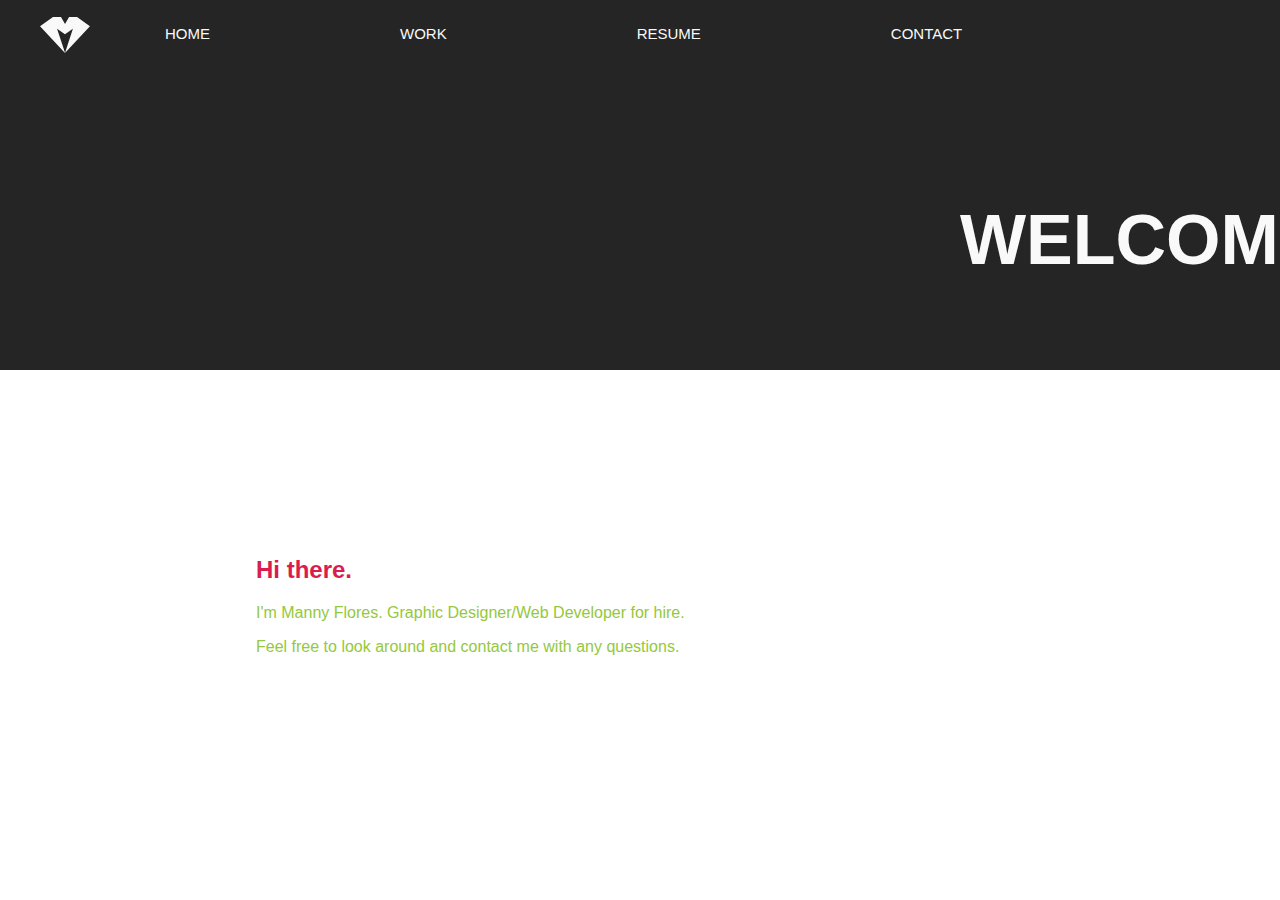
<file: index.html>
<!DOCTYPE html>
<html>
	<head>
		<title>Manny Flores</title>
		<link rel="stylesheet" type="text/css" href="css/styles.css">
		<nav>
			<ul>
		  		<img class="nav" src="img/logoNav.svg"></img>
		 		<li><a href="index.html">HOME</a></li>
		  		<li><a href="work.html">WORK</a></li>
				<li><a href="img/_Flores_Manny_Resume.pdf" download="img/_Flores_Manny_Resume.pdf">RESUME</a></li>
		  		<li><a href="contact.html">CONTACT</a></li>
			</ul>
		</nav>
	</head>
	<body>
		<div id="container">
			<div id="banner">
				<h1>WELCOME</h1>
			</div>
			<div class="greeting">
				<h2>Hi there.</h2>

				<p>I'm Manny Flores. Graphic Designer/Web Developer for hire.</p>

				<p>Feel free to look around and contact me with any questions.</p>
			</div>
		</div>
	</body>
	<script type="text/javascript" src="js/jquery-1.11.3.min.js"></script>
	<script type="text/javascript" src="js/scripts.js"></script>
</html>
</file>
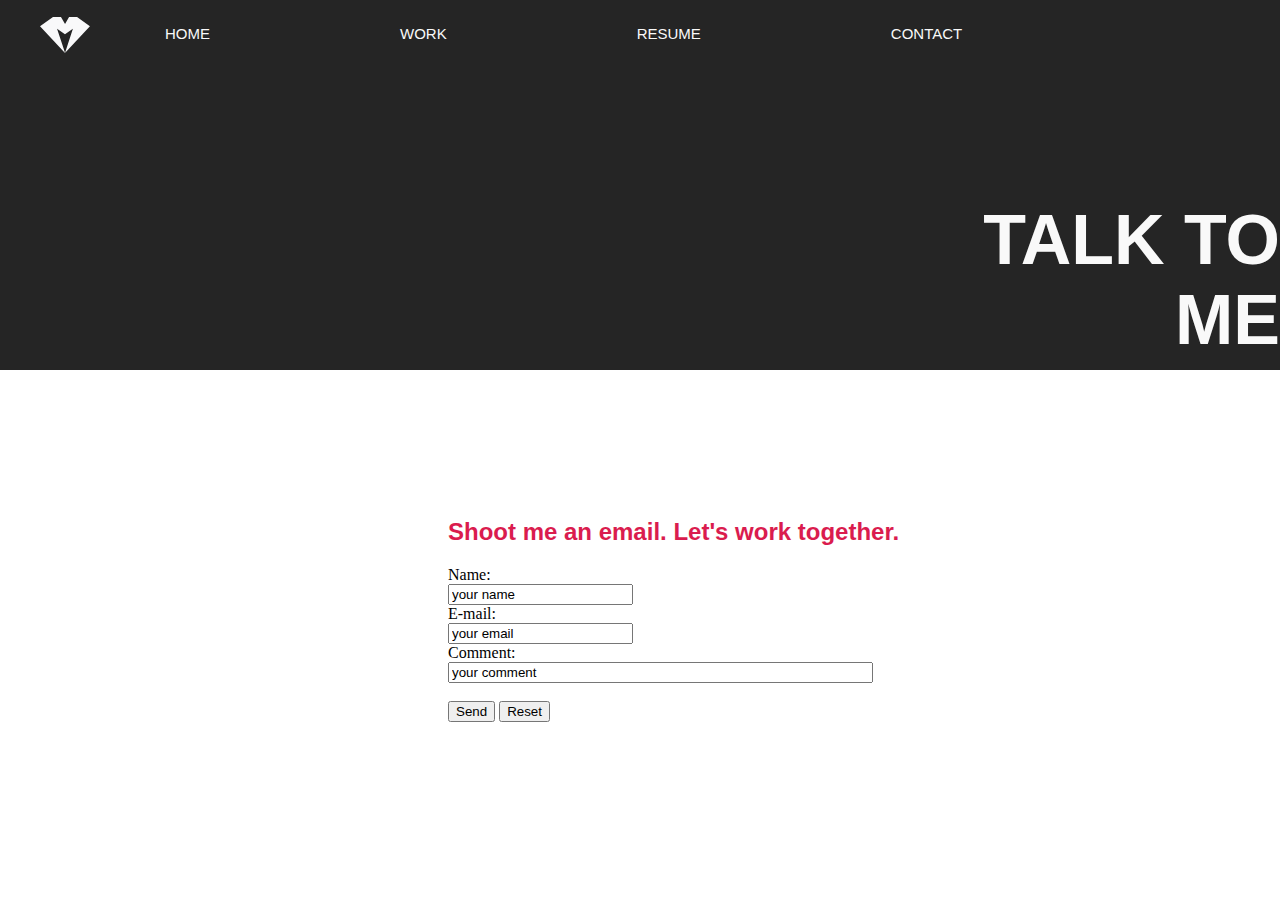
<file: contact.html>
<!DOCTYPE html>
<html>
	<head>
		<title>Manny Flores</title>
		<link rel="stylesheet" type="text/css" href="css/styles.css">
		<nav>
			<ul>
		  		<img class="nav" src="img/logoNav.svg"></img>
		 		<li><a href="index.html">HOME</a></li>
		  		<li><a href="work.html">WORK</a></li>
				<li><a href="img/Flores_Manny_Resume.pdf" download="img/Flores_Manny_Resume.pdf">RESUME</a></li>
		  		<li><a href="contact.html">CONTACT</a></li>
			</ul>
		</nav>
	</head>
	<body>
		<div id="container">
			<div id="banner">
				<h1>TALK TO ME</h1>
			</div>
			<div class="contact">
				
				<h2>Shoot me an email. Let's work together.</h2>

				<form action="MAILTO: mzaela@icloud.com" method="post" enctype="text/plain">
				Name:<br>
				<input type="text" name="name" value="your name"><br>
				E-mail:<br>
				<input type="text" name="mail" value="your email"><br>
				Comment:<br>
				<input type="text" name="comment" value="your comment" size="50"><br><br>
				<input type="submit" value="Send">
				<input type="reset" value="Reset">
				</form>
			</div>
		</div>
	</body>
	<script type="text/javascript" src="js/jquery-1.11.3.min.js"></script>
	<script type="text/javascript" src="js/scripts.js"></script>
</html>
</file>
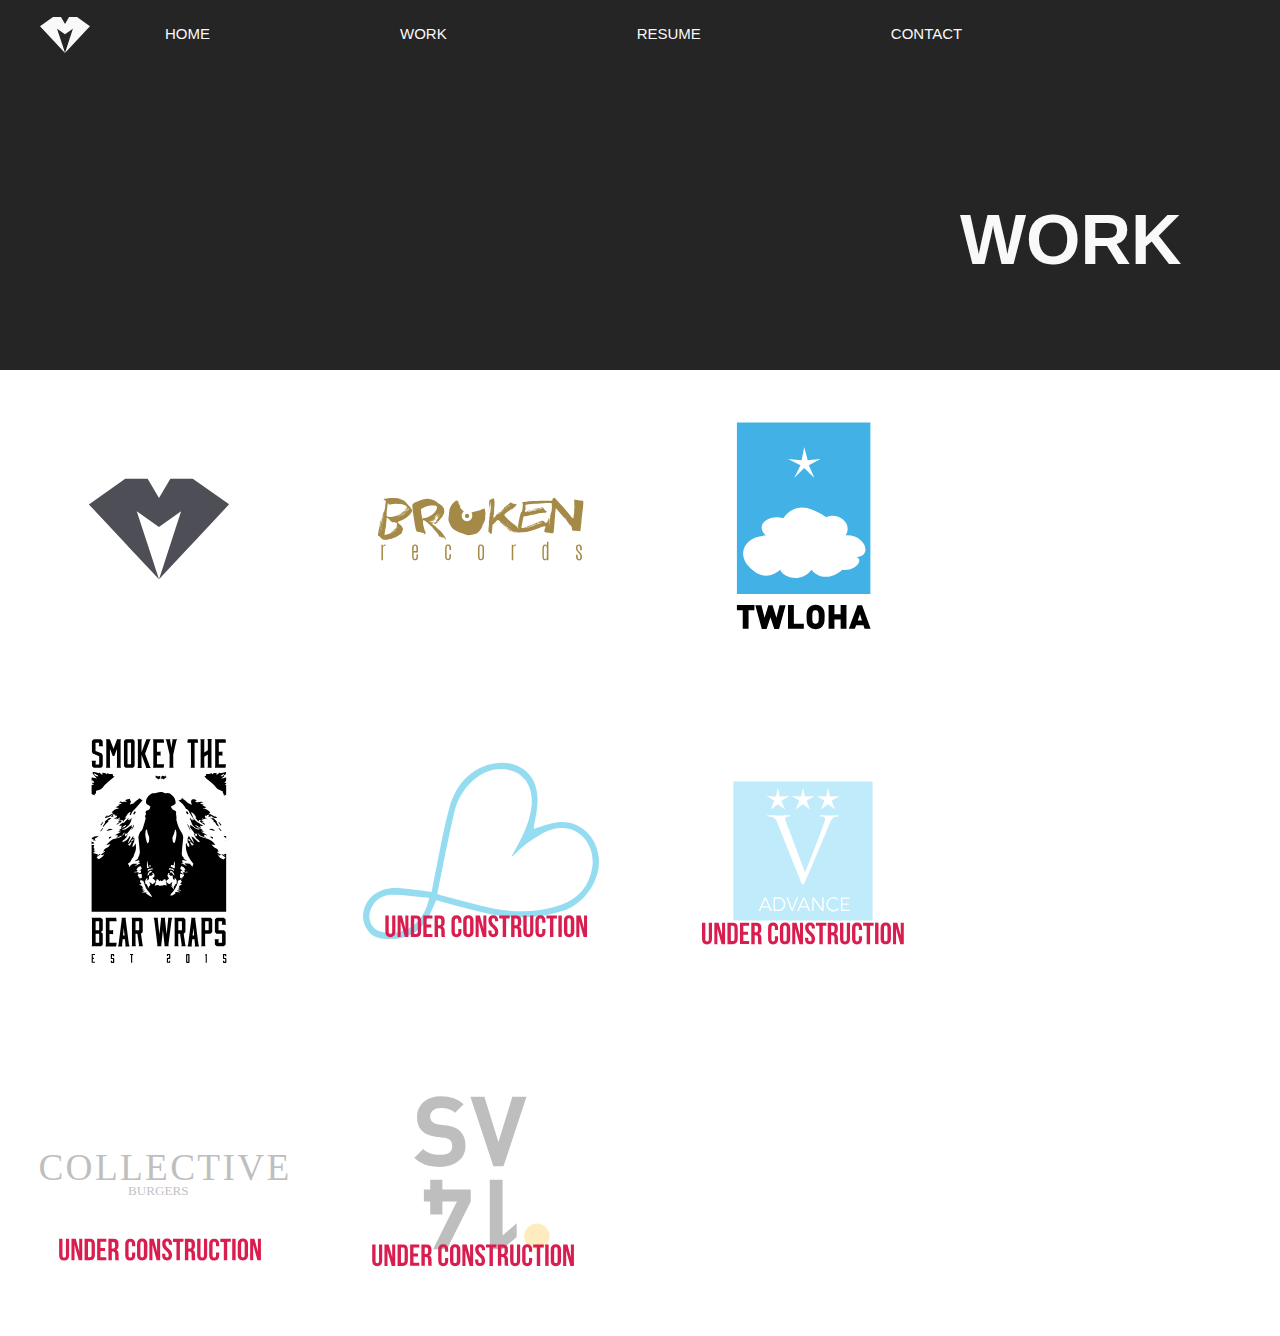
<file: work.html>
<!DOCTYPE html>
<html>
	<head>
		<title>Manny Flores</title>
		<link rel="stylesheet" type="text/css" href="css/styles.css">
		<nav>
			<ul>
		  		<img class="nav" src="img/logoNav.svg"></img>
		 		<li><a href="index.html">HOME</a></li>
		  		<li><a href="work.html">WORK</a></li>
				<li><a href="img/_Flores_Manny_Resume.pdf" download="img/_Flores_Manny_Resume.pdf">RESUME</a></li>
		  		<li><a href="contact.html">CONTACT</a></li>
			</ul>
		</nav>
	</head>
	<body>
		<div id="container">
			<div id="banner">
				<h1>WORK</h1>
			</div>
			<div class="gallery">
				<a href="projects/personal.html"><img src="img/mannyLogo.svg"></a>
				<a href="projects/broken.html"><img src="img/brokenLogo.svg"></a>
				<a href="projects/write.html"><img src="img/writeLogo.svg"></a>
				<a href="projects/smokey.html"><img src="img/smokeyLogo.svg"></a>
				<a href=""><img src="img/yoursLogo.svg"></a>
				<a href=""><img src="img/advance.svg"></a>
				<a href=""><img src="img/collectiveLogo.svg"></a>
				<a href=""><img src="img/savoirLogo.svg"></a>
			</div>
		</div>
	</body>
	<script type="text/javascript" src="js/jquery-1.11.3.min.js"></script>
	<script type="text/javascript" src="js/scripts.js"></script>
</html>
</file>
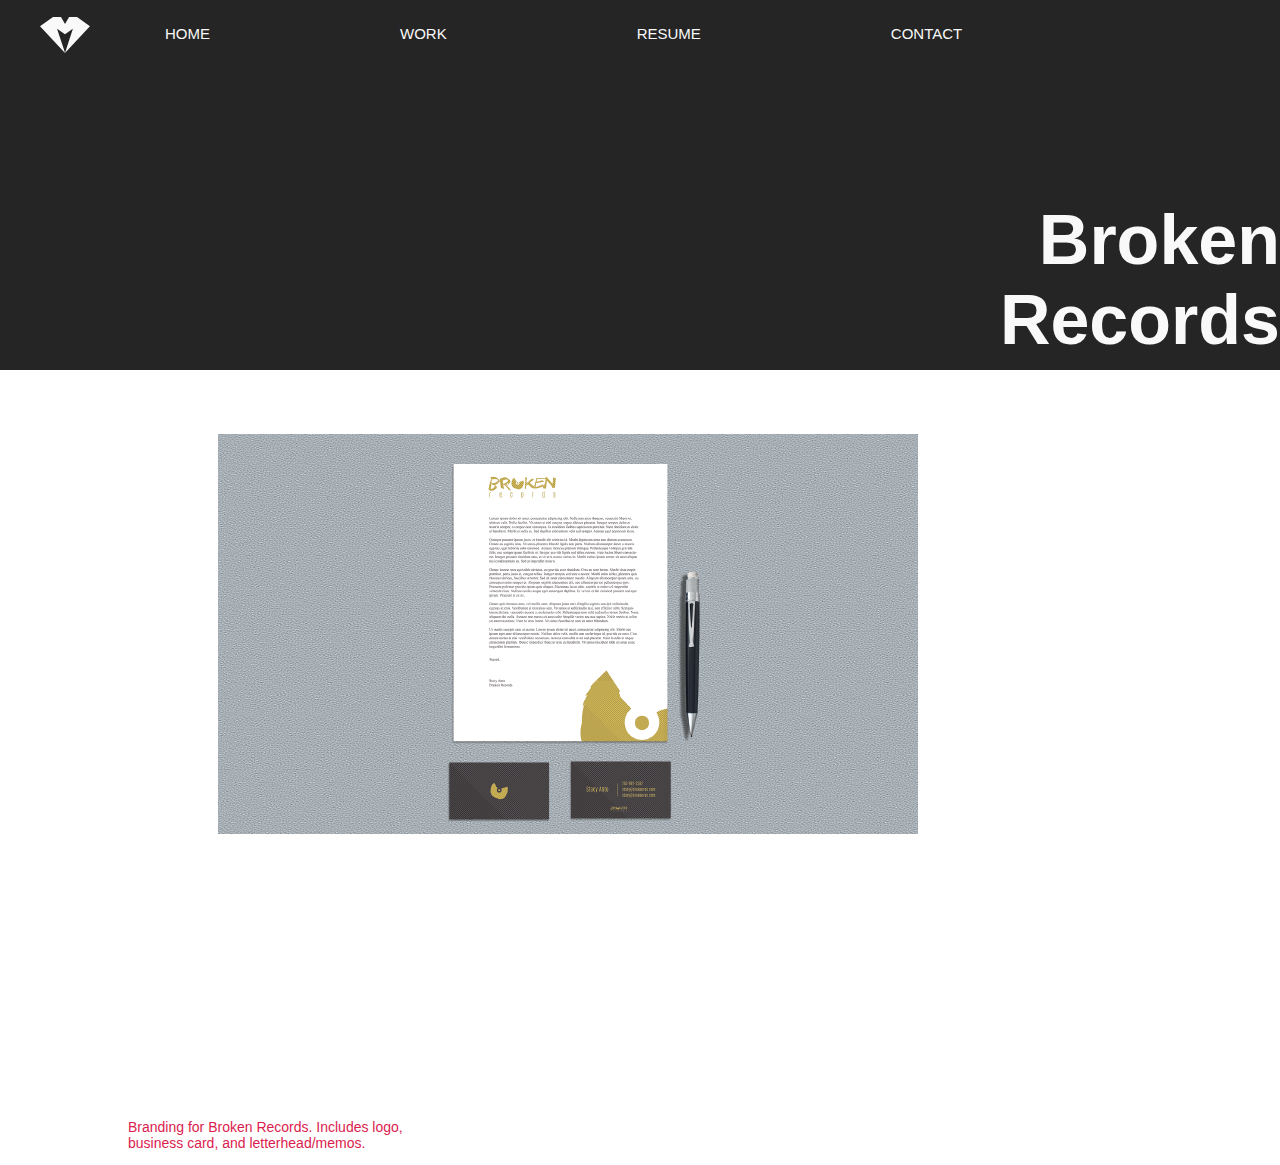
<file: projects/broken.html>
<!DOCTYPE html>
<html>
	<head>
		<title>Manny Flores</title>
		<link rel="stylesheet" type="text/css" href="../css/styles.css">
		<nav>
			<ul>
		  		<img class="nav" src="../img/logoNav.svg"></img>
		 		<li><a href="../index.html">HOME</a></li>
		  		<li><a href="../work.html">WORK</a></li>
				<li><a href="../img/Flores_Manny_Resume.pdf" download="../img/Flores_Manny_Resume.pdf">RESUME</a></li>
		  		<li><a href="../contact.html">CONTACT</a></li>
			</ul>
		</nav>
	</head>
	<body>
		<div id="container">
			<div id="banner">
				<h1>Broken Records</h1>
			</div>
			<div class="mockup">
				<img src="../img/mockups/broken.png" height="400" width="700">
			</div>
			<div class="mockupCaption">
				<h3>Branding for Broken Records. Includes logo, business card, and letterhead/memos.</h3>
			</div>
		</div>
	</body>
	<script type="text/javascript" src="../js/jquery-1.11.3.min.js"></script>
	<script type="text/javascript" src="../js/scripts.js"></script>
</html>
</file>
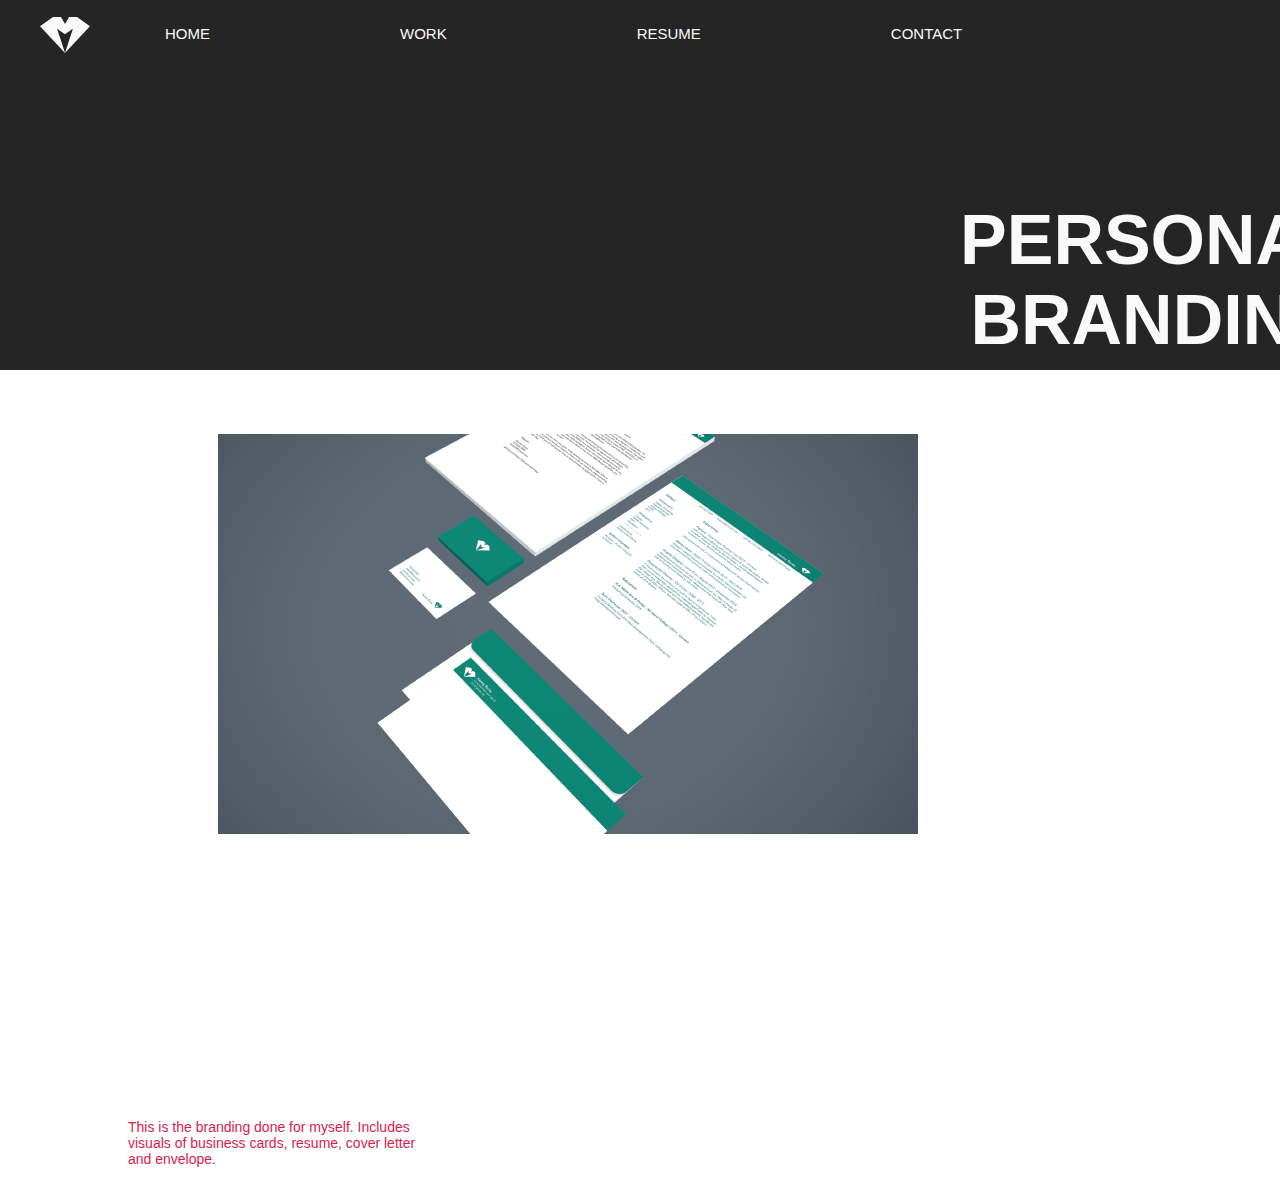
<file: projects/personal.html>
<!DOCTYPE html>
<html>
	<head>
		<title>Manny Flores</title>
		<link rel="stylesheet" type="text/css" href="../css/styles.css">
		<nav>
			<ul>
		  		<img class="nav" src="../img/logoNav.svg"></img>
		 		<li><a href="../index.html">HOME</a></li>
		  		<li><a href="../work.html">WORK</a></li>
				<li><a href="../img/Flores_Manny_Resume.pdf" download="../img/Flores_Manny_Resume.pdf">RESUME</a></li>
		  		<li><a href="../contact.html">CONTACT</a></li>
			</ul>
		</nav>
	</head>
	<body>
		<div id="container">
			<div id="banner">
				<h1>PERSONAL BRANDING</h1>
			</div>
			<div class="mockup">
				<img src="../img/mockups/personal.png" height="400" width="700">
			</div>
			<div class="mockupCaption">
				<h3>This is the branding done for myself. Includes visuals of business cards, resume, cover letter and envelope.</h3>
			</div>
		</div>
	</body>
	<script type="text/javascript" src="../js/jquery-1.11.3.min.js"></script>
	<script type="text/javascript" src="../js/scripts.js"></script>
</html>
</file>
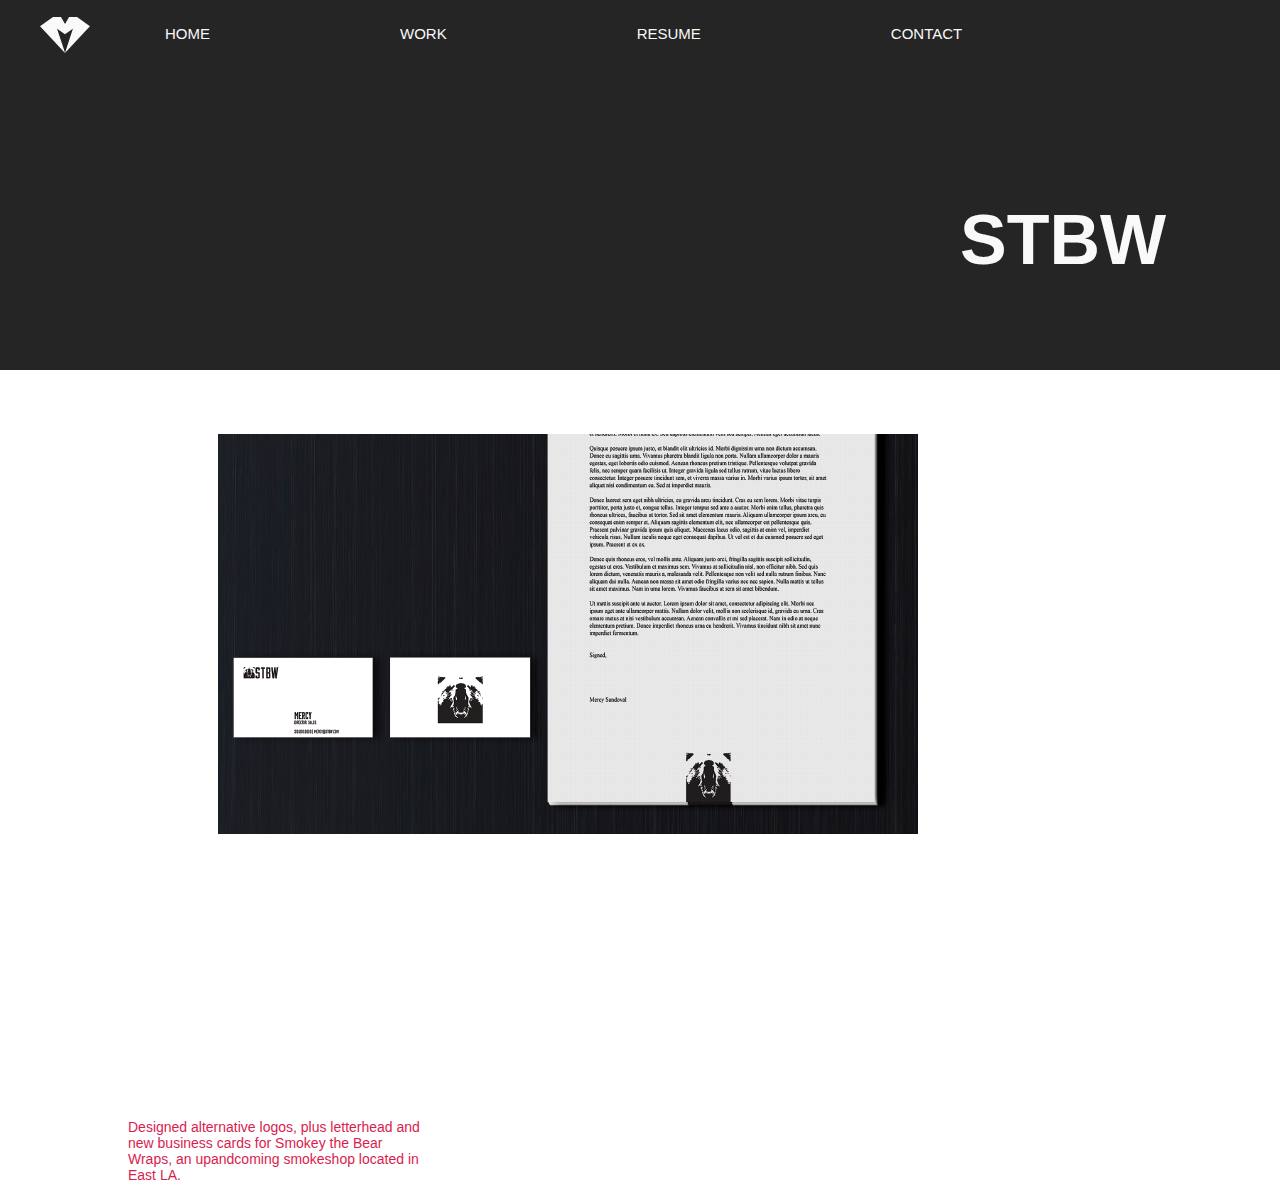
<file: projects/smokey.html>
<!DOCTYPE html>
<html>
	<head>
		<title>Manny Flores</title>
		<link rel="stylesheet" type="text/css" href="../css/styles.css">
		<nav>
			<ul>
		  		<img class="nav" src="../img/logoNav.svg"></img>
		 		<li><a href="../index.html">HOME</a></li>
		  		<li><a href="../work.html">WORK</a></li>
				<li><a href="../img/Flores_Manny_Resume.pdf" download="../img/Flores_Manny_Resume.pdf">RESUME</a></li>
		  		<li><a href="../contact.html">CONTACT</a></li>
			</ul>
		</nav>
	</head>
	<body>
		<div id="container">
			<div id="banner">
				<h1>STBW</h1>
			</div>
			<div class="mockup">
				<img src="../img/mockups/smokey.png" height="400" width="700">
			</div>
			<div class="mockupCaption">
				<h3>Designed alternative logos, plus letterhead and new business cards for Smokey the Bear Wraps, an upandcoming smokeshop located in East LA.</h3>
			</div>
		</div>
	</body>
	<script type="text/javascript" src="../js/jquery-1.11.3.min.js"></script>
	<script type="text/javascript" src="../js/scripts.js"></script>
</html>
</file>
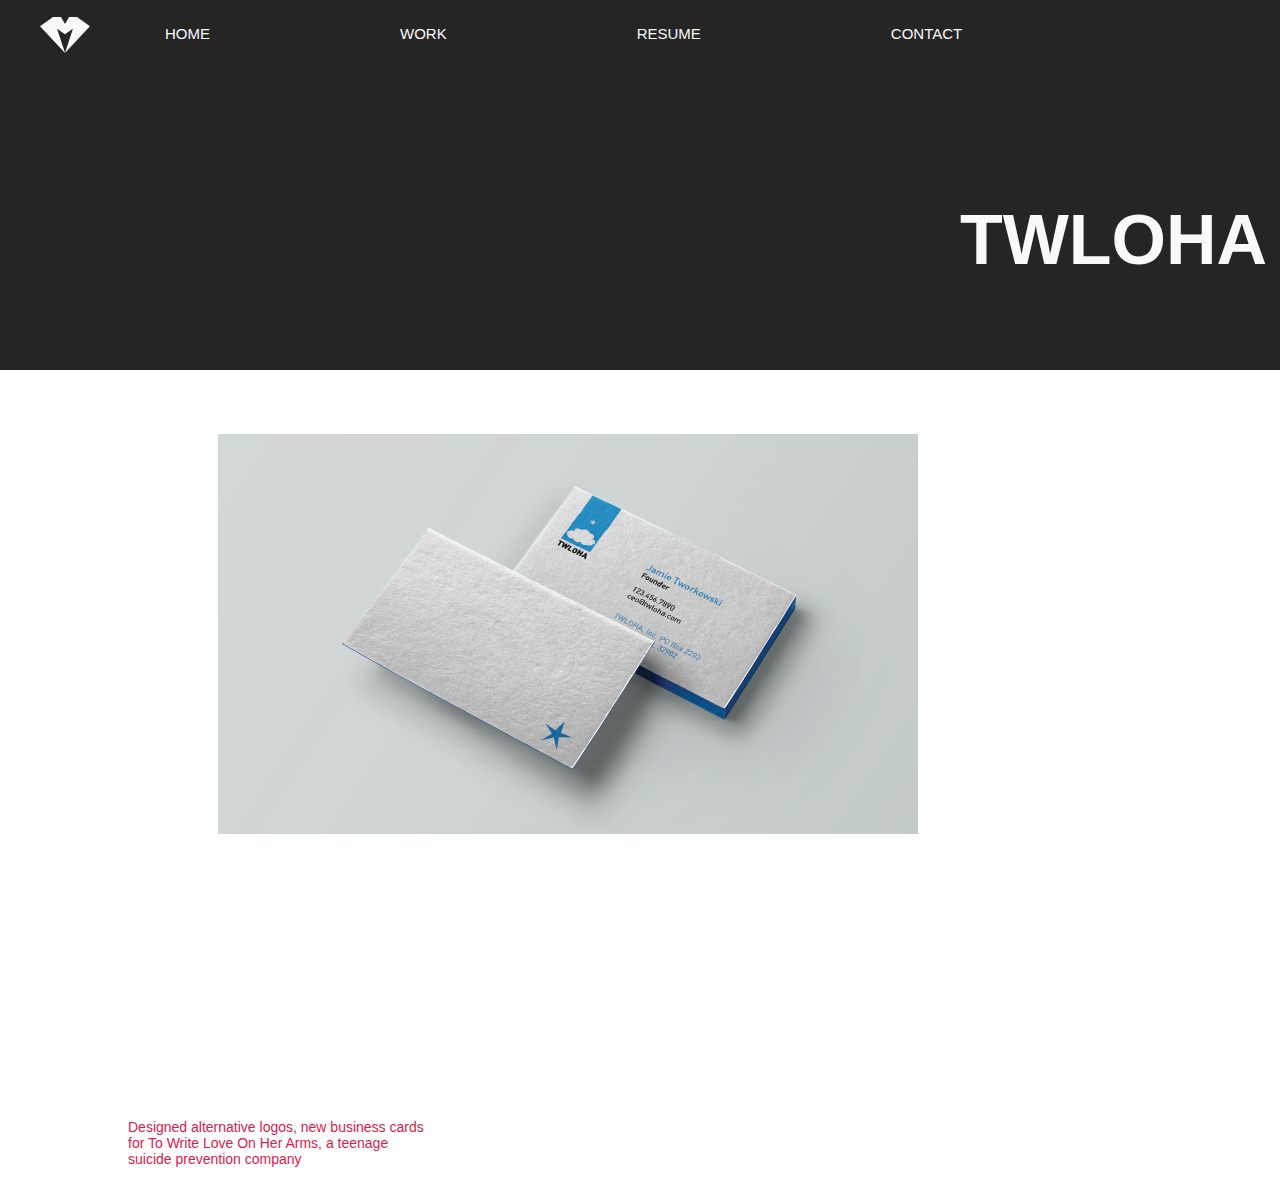
<file: projects/write.html>
<!DOCTYPE html>
<html>
	<head>
		<title>Manny Flores</title>
		<link rel="stylesheet" type="text/css" href="../css/styles.css">
		<nav>
			<ul>
		  		<img class="nav" src="../img/logoNav.svg"></img>
		 		<li><a href="../index.html">HOME</a></li>
		  		<li><a href="../work.html">WORK</a></li>
				<li><a href="../img/Flores_Manny_Resume.pdf" download="../img/Flores_Manny_Resume.pdf">RESUME</a></li>
		  		<li><a href="../contact.html">CONTACT</a></li>
			</ul>
		</nav>
	</head>
	<body>
		<div id="container">
			<div id="banner">
				<h1>TWLOHA</h1>
			</div>
			<div class="mockup">
				<img src="../img/mockups/write.png" height="400" width="700">
			</div>
			<div class="mockupCaption">
				<h3>Designed alternative logos, new business cards for To Write Love On Her Arms, a teenage suicide prevention company</h3>
			</div>
		</div>
	</body>
	<script type="text/javascript" src="../js/jquery-1.11.3.min.js"></script>
	<script type="text/javascript" src="../js/scripts.js"></script>
</html>
</file>
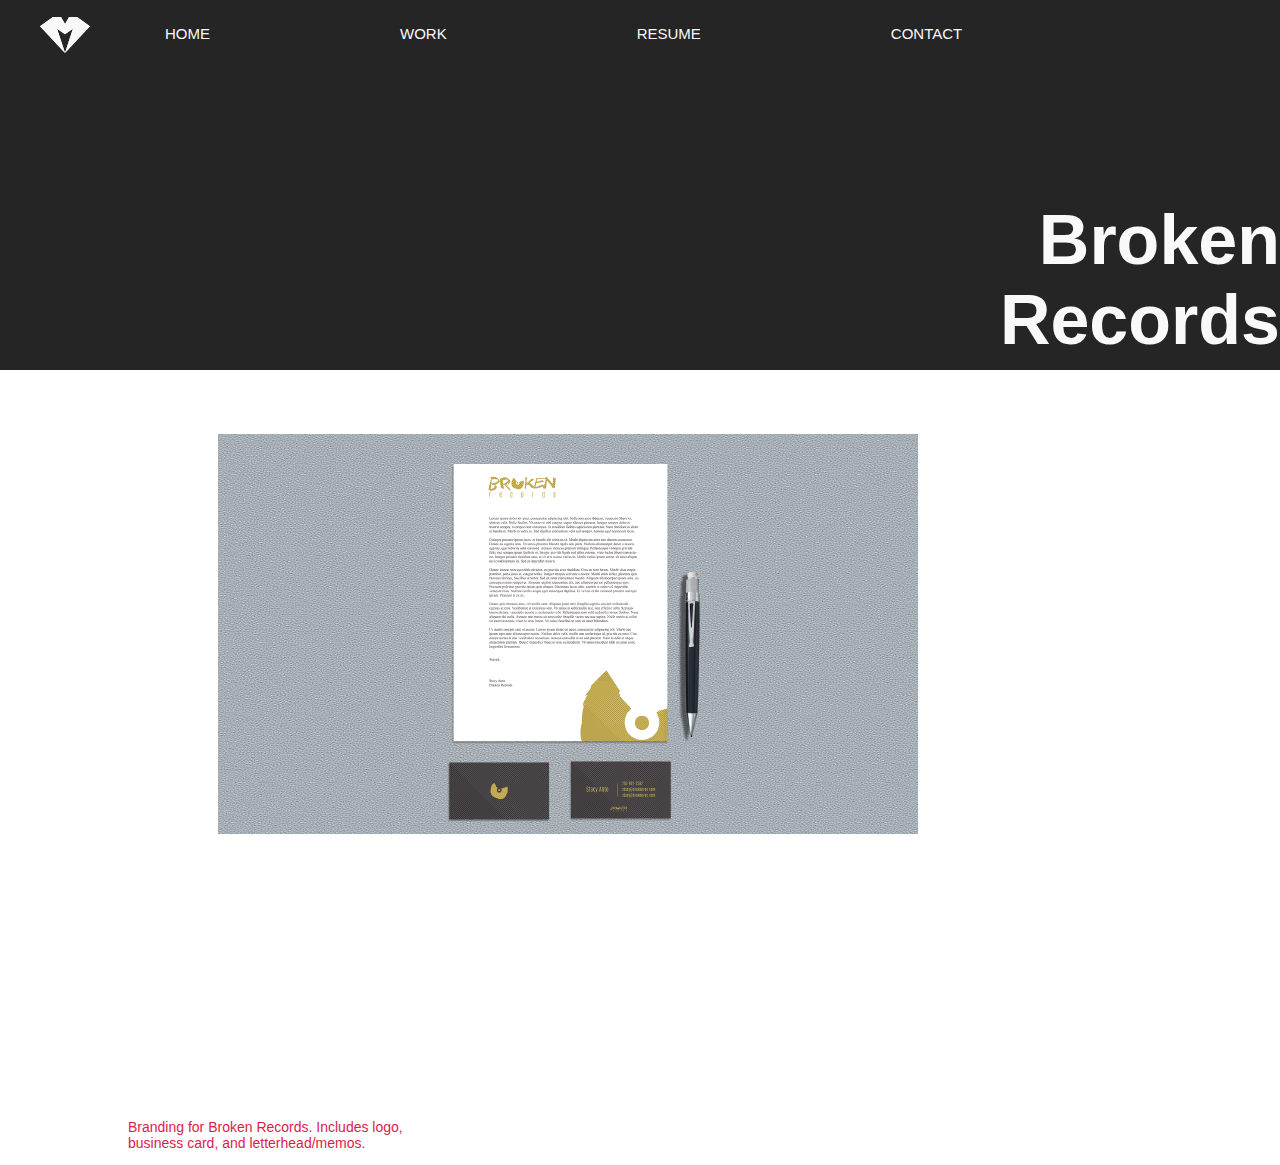
<file: ~projects/broken.html>
<!DOCTYPE html>
<html>
	<head>
		<title>Manny Flores</title>
		<link rel="stylesheet" type="text/css" href="../_css/styles.css">
		<nav>
			<img class="nav" src="../~img/logoNav.svg"></img>
			<ul>
		  		<img class="nav" src="../~img/logoNav.svg"></img>
		 		<li><a href="../index.html">HOME</a></li>
		  		<li><a href="../work.html">WORK</a></li>
				<li><a href="../~img/_Flores_Manny_Resume.pdf" download="../~img/_Flores_Manny_Resume.pdf">RESUME</a></li>
		  		<li><a href="../contact.html">CONTACT</a></li>
			</ul>
		</nav>
	</head>
	<body>
		<div id="container">
			<div id="banner">
				<h1>Broken Records</h1>
			</div>
			<div class="mockup">
				<img src="../~img/_mockups/broken.png" height="400" width="700">
			</div>
			<div class="mockupCaption">
				<h3>Branding for Broken Records. Includes logo, business card, and letterhead/memos.</h3>
			</div>
		</div>
	</body>
	<script type="text/javascript" src="../_js/jquery-1.11.3.min.js"></script>
	<script type="text/javascript" src="../_js/scripts.js"></script>
</html>
</file>
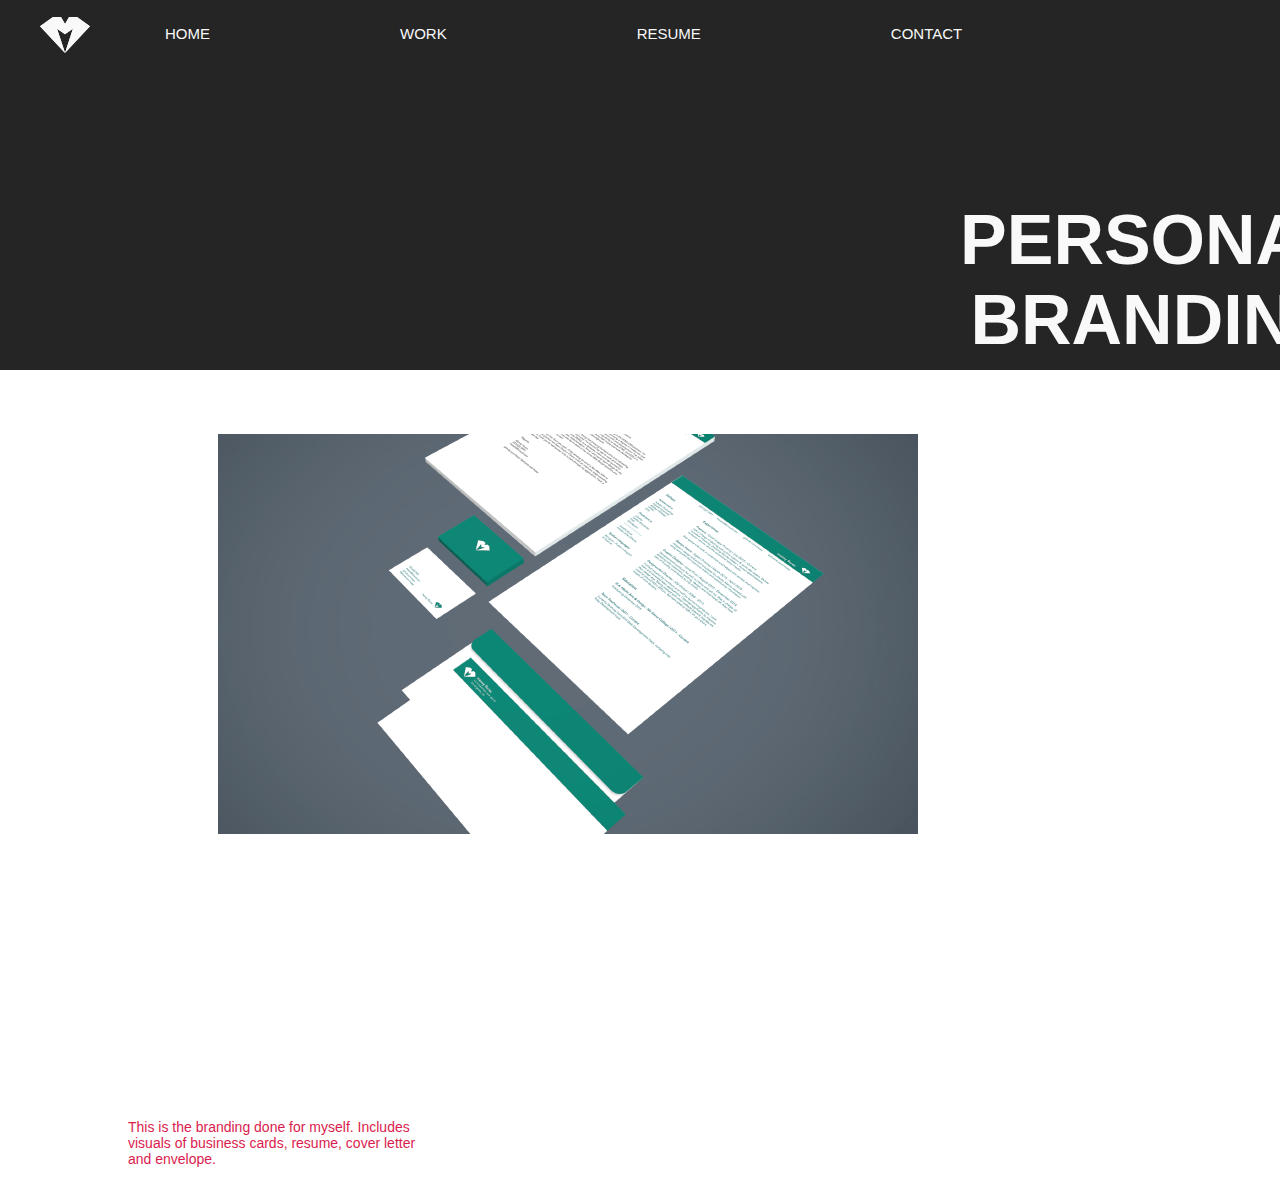
<file: ~projects/personal.html>
<!DOCTYPE html>
<html>
	<head>
		<title>Manny Flores</title>
		<link rel="stylesheet" type="text/css" href="../_css/styles.css">
		<nav>
			<img class="nav" src="../~img/logoNav.svg"></img>
			<ul>
		  		<img class="nav" src="../~img/logoNav.svg"></img>
		 		<li><a href="../index.html">HOME</a></li>
		  		<li><a href="../work.html">WORK</a></li>
				<li><a href="../~img/_Flores_Manny_Resume.pdf" download="../~img/_Flores_Manny_Resume.pdf">RESUME</a></li>
		  		<li><a href="../contact.html">CONTACT</a></li>
			</ul>
		</nav>
	</head>
	<body>
		<div id="container">
			<div id="banner">
				<h1>PERSONAL BRANDING</h1>
			</div>
			<div class="mockup">
				<img src="../~img/_mockups/personal.png" height="400" width="700">
			</div>
			<div class="mockupCaption">
				<h3>This is the branding done for myself. Includes visuals of business cards, resume, cover letter and envelope.</h3>
			</div>
		</div>
	</body>
	<script type="text/javascript" src="../_js/jquery-1.11.3.min.js"></script>
	<script type="text/javascript" src="../_js/scripts.js"></script>
</html>
</file>
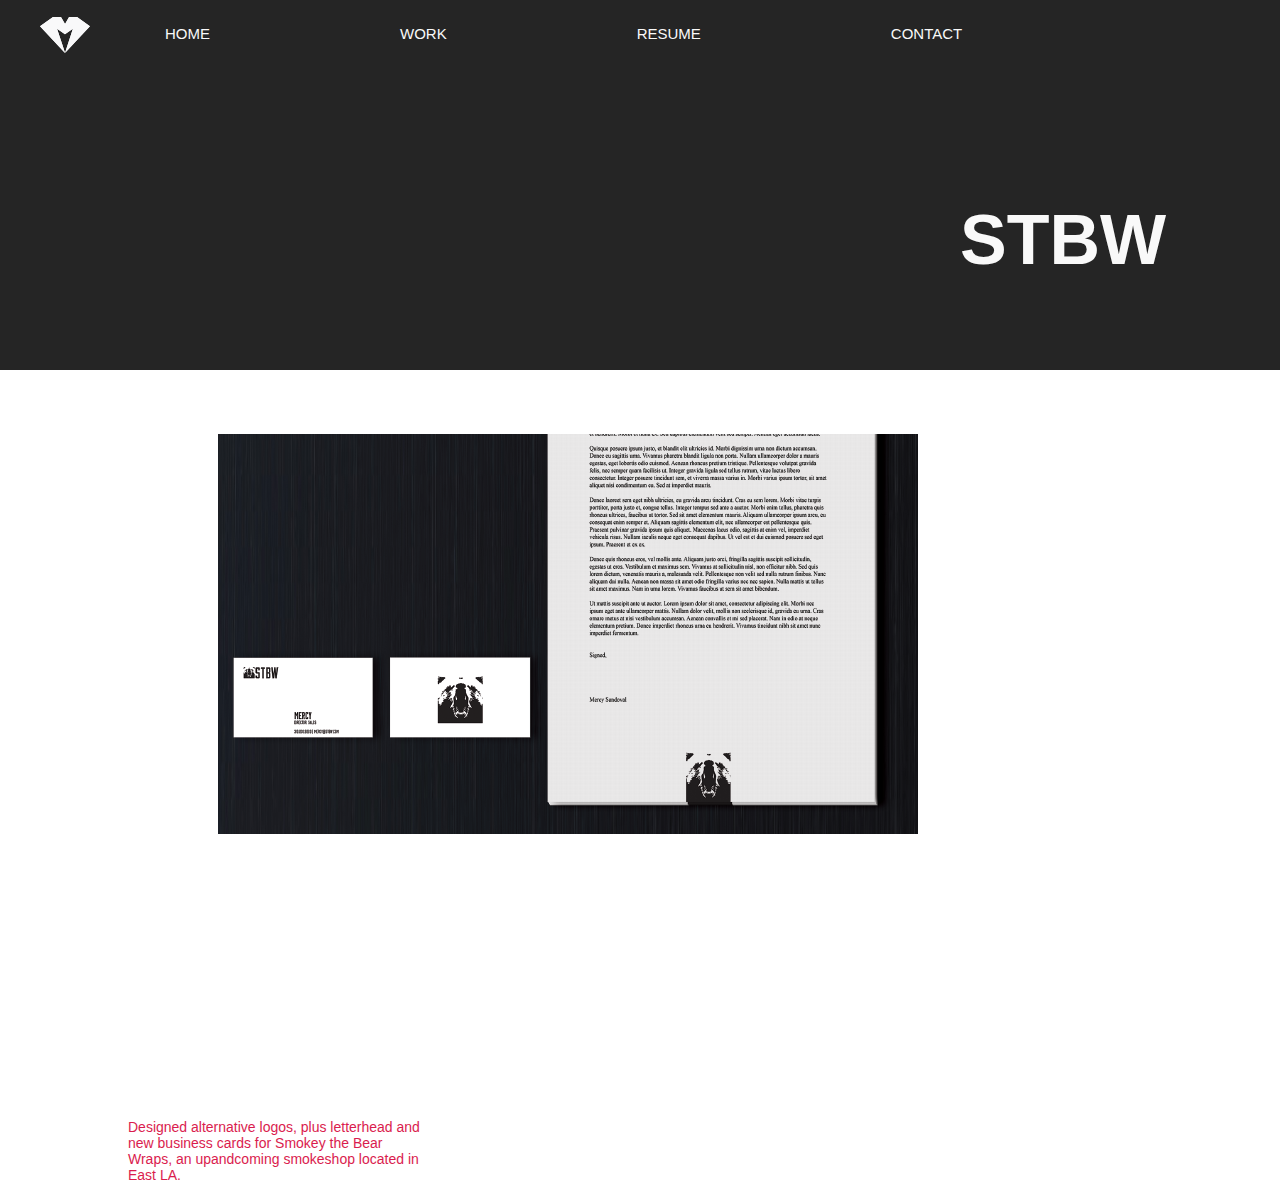
<file: ~projects/smokey.html>
<!DOCTYPE html>
<html>
	<head>
		<title>Manny Flores</title>
		<link rel="stylesheet" type="text/css" href="../_css/styles.css">
		<nav>
			<img class="nav" src="../~img/logoNav.svg"></img>
			<ul>
		  		<img class="nav" src="../~img/logoNav.svg"></img>
		 		<li><a href="../index.html">HOME</a></li>
		  		<li><a href="../work.html">WORK</a></li>
				<li><a href="../~img/_Flores_Manny_Resume.pdf" download="../~img/_Flores_Manny_Resume.pdf">RESUME</a></li>
		  		<li><a href="../contact.html">CONTACT</a></li>
			</ul>
		</nav>
	</head>
	<body>
		<div id="container">
			<div id="banner">
				<h1>STBW</h1>
			</div>
			<div class="mockup">
				<img src="../~img/_mockups/smokey.png" height="400" width="700">
			</div>
			<div class="mockupCaption">
				<h3>Designed alternative logos, plus letterhead and new business cards for Smokey the Bear Wraps, an upandcoming smokeshop located in East LA.</h3>
			</div>
		</div>
	</body>
	<script type="text/javascript" src="../_js/jquery-1.11.3.min.js"></script>
	<script type="text/javascript" src="../_js/scripts.js"></script>
</html>
</file>
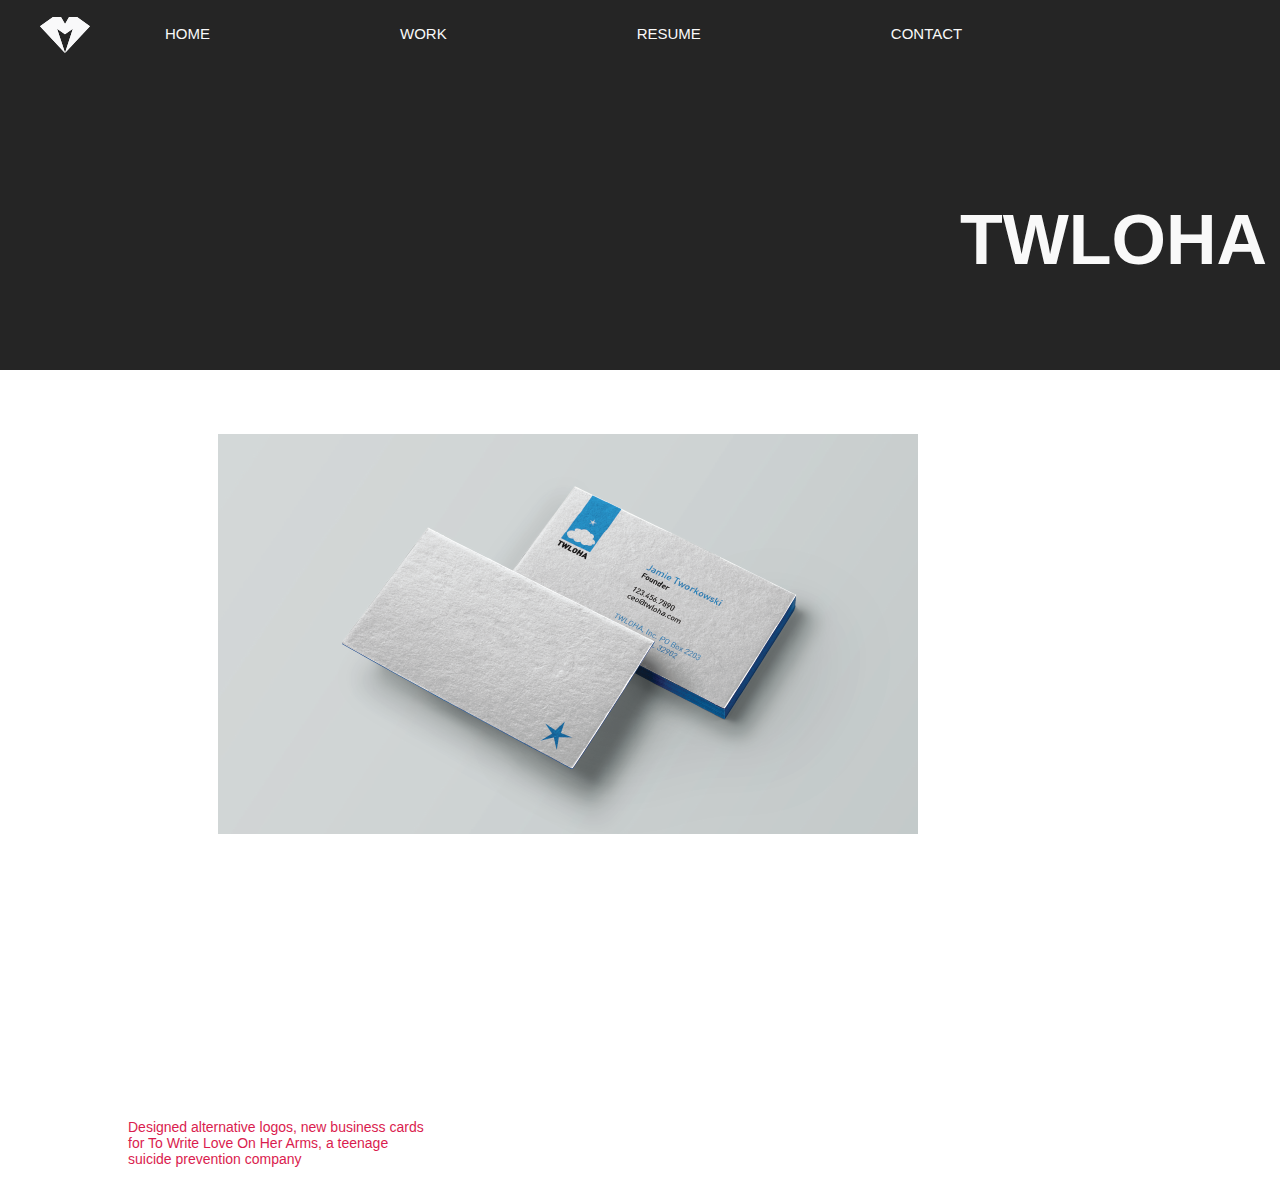
<file: ~projects/write.html>
<!DOCTYPE html>
<html>
	<head>
		<title>Manny Flores</title>
		<link rel="stylesheet" type="text/css" href="../_css/styles.css">
		<nav>
			<img class="nav" src="../~img/logoNav.svg"></img>
			<ul>
		  		<img class="nav" src="../~img/logoNav.svg"></img>
		 		<li><a href="../index.html">HOME</a></li>
		  		<li><a href="../work.html">WORK</a></li>
				<li><a href="../~img/_Flores_Manny_Resume.pdf" download="../~img/_Flores_Manny_Resume.pdf">RESUME</a></li>
		  		<li><a href="../contact.html">CONTACT</a></li>
			</ul>
		</nav>
	</head>
	<body>
		<div id="container">
			<div id="banner">
				<h1>TWLOHA</h1>
			</div>
			<div class="mockup">
				<img src="../~img/_mockups/write.png" height="400" width="700">
			</div>
			<div class="mockupCaption">
				<h3>Designed alternative logos, new business cards for To Write Love On Her Arms, a teenage suicide prevention company</h3>
			</div>
		</div>
	</body>
	<script type="text/javascript" src="../_js/jquery-1.11.3.min.js"></script>
	<script type="text/javascript" src="../_js/scripts.js"></script>
</html>
</file>
<file: css/styles.css>
body {
	padding: 0px;
	margin: 0px;
}

#container {
	padding: 0px;
	margin: 0px;

	/*position: relative;*/

}

#banner {
	height: 300px;
	min-width: 100%;
	background-color: #252525;
	position: relative;

	padding: 0px;
	margin: 0px;
}

h1 {
	color: #f9f9f9;
	font-family: 'Bebas Neue', Arial, sans-serif;
	font-size: 70px;

	padding: 0px;
	margin: 0px;

	position: absolute;
	top: 130px;
	left: 75%;

	text-align: right;

}

/*------------------
| Nav
------------------*/

nav {
	min-width: 100%;
	height: 70px;
	background-color: #252525;

	position: relative;
}

nav img {
	width: 50px;

	position: absolute;
	top: 17px;
	left: 40px;
}

nav a {
	text-decoration: none;
	color: #f9f9f9;

	font-family: 'Source Code Pro', sans-serif;
	font-weight: 300;
	font-size: 15px;
	margin-left: 140px;


}

nav a:hover {
	color: #da1c4e;
}

nav li {
	display: inline;

	float: left;
	padding: 25px;

}

nav ul {
	padding: 0px;
	margin: 0px;
}

.pinnedNav {
	position: fixed;
	left: 0;
	top: 0;
	right: 0;
	/*height: 50px;*/

	z-index: 10000;
}

/*------------------
| Greeting
------------------*/

.greeting {
	float: left;
	margin-top: 13%;
	margin-left: 20%;
}

h2 {
	color: #da1c4e;
	font-family: 'Source Code Pro', sans-serif;
	font-weight: 600;
}

p {
	color: #94c83d;
	font-family: 'Source Code Pro', sans-serif;
	font-weight: 400;
}

/*------------------
| Gallery
------------------*/
.gallery {
	width: 100%;

}
.gallery img {
	width: 24.84%;
	/*min-width: 50%;*/

	padding: 0px;
	margin: 0px;

	display: inline-block;

	opacity: 1;
	transition: ease 1.5s;

}

.gallery img:hover {
	opacity: .4;
	transition: ease 1.5s;
}

/*------------------
| Project Pages
------------------*/

.mockup img {
	float: left;
	margin-top: 5%;
	margin-left: 17%;
}

h3 {
	color: #da1c4e;
	font-family: 'Source Code Pro', sans-serif;
	font-weight: 300;

	width: 300px;
	font-size: 14px;

	float: left;
	margin-top: 22.3%;
	margin-left: 10%;

}

/*------------------
| Contact
------------------*/

.contact {
	float: left;
	padding-left: 35%;
	padding-top: 10%;
}
</file>
<file: _css/styles.css>
body {
	padding: 0px;
	margin: 0px;
}

#container {
	padding: 0px;
	margin: 0px;

	/*position: relative;*/

}

#banner {
	height: 300px;
	min-width: 100%;
	background-color: #252525;
	position: relative;

	padding: 0px;
	margin: 0px;
}

h1 {
	color: #f9f9f9;
	font-family: 'Bebas Neue', Arial, sans-serif;
	font-size: 70px;

	padding: 0px;
	margin: 0px;

	position: absolute;
	top: 130px;
	left: 75%;

	text-align: right;

}

/*------------------
| Nav
------------------*/

nav {
	min-width: 100%;
	height: 70px;
	background-color: #252525;

	position: relative;
}

nav img {
	width: 50px;

	position: absolute;
	top: 17px;
	left: 40px;
}

nav a {
	text-decoration: none;
	color: #f9f9f9;

	font-family: 'Source Code Pro', sans-serif;
	font-weight: 300;
	font-size: 15px;
	margin-left: 140px;


}

nav a:hover {
	color: #da1c4e;
}

nav li {
	display: inline;

	float: left;
	padding: 25px;

}

nav ul {
	padding: 0px;
	margin: 0px;
}

.pinnedNav {
	position: fixed;
	left: 0;
	top: 0;
	right: 0;
	/*height: 50px;*/

	z-index: 10000;
}

/*------------------
| Greeting
------------------*/

.greeting {
	float: left;
	margin-top: 13%;
	margin-left: 20%;
}

h2 {
	color: #da1c4e;
	font-family: 'Source Code Pro', sans-serif;
	font-weight: 600;
}

p {
	color: #94c83d;
	font-family: 'Source Code Pro', sans-serif;
	font-weight: 400;
}

/*------------------
| Gallery
------------------*/
.gallery {
	width: 100%;

}
.gallery img {
	width: 24.84%;
	/*min-width: 50%;*/

	padding: 0px;
	margin: 0px;

	display: inline-block;

	opacity: 1;
	transition: ease 1.5s;

}

.gallery img:hover {
	opacity: .4;
	transition: ease 1.5s;
}

/*------------------
| Project Pages
------------------*/

.mockup img {
	float: left;
	margin-top: 5%;
	margin-left: 17%;
}

h3 {
	color: #da1c4e;
	font-family: 'Source Code Pro', sans-serif;
	font-weight: 300;

	width: 300px;
	font-size: 14px;

	float: left;
	margin-top: 22.3%;
	margin-left: 10%;

}

/*------------------
| Contact
------------------*/

.contact {
	float: left;
	padding-left: 35%;
	padding-top: 10%;
}
</file>
